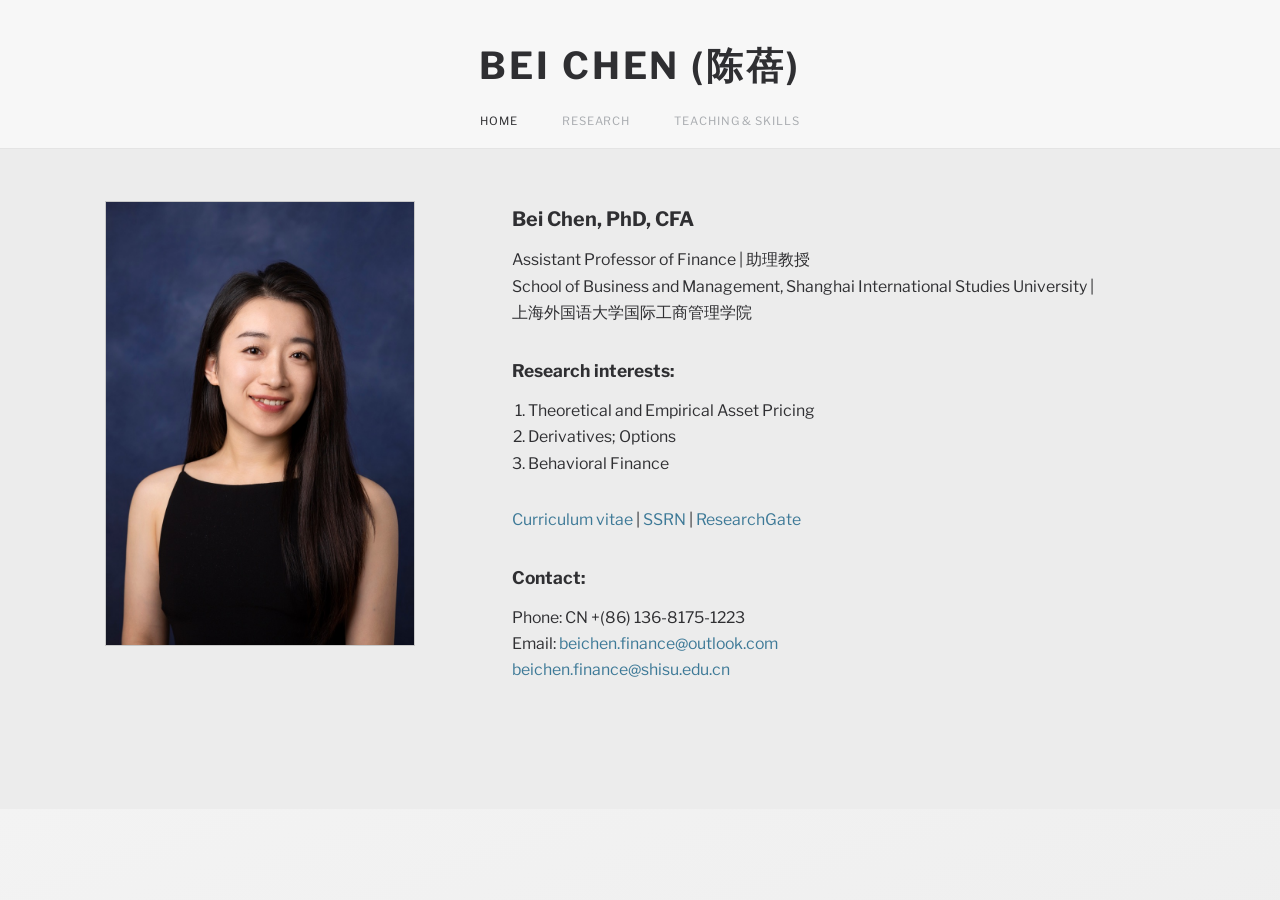
<file: index.html>
<!doctype html>
<html lang="zh-CN">
  <head>
    <meta charset="UTF-8" />
    <meta name="viewport" content="width=device-width, initial-scale=1.0" />
    <title>BEI CHEN (陈蓓)</title>
    <link rel="preconnect" href="https://fonts.googleapis.com" />
    <link rel="preconnect" href="https://fonts.gstatic.com" crossorigin />
    <link href="https://fonts.googleapis.com/css2?family=Libre+Franklin:wght@300;400;600;700;800&display=swap" rel="stylesheet" />
    <link rel="stylesheet" href="styles.css" />
  </head>
  <body>
    <header class="site-header">
      <div class="wrapper">
        <h1 class="site-title">BEI CHEN (陈蓓)</h1>
        <nav class="site-nav" aria-label="Main Navigation">
          <a class="active" href="index.html">HOME</a>
          <a href="research.html">RESEARCH</a>
          <a href="teaching.html">TEACHING &amp; SKILLS</a>
        </nav>
      </div>
    </header>

    <main class="page-bg">
      <section class="wrapper intro-grid">
        <figure class="profile-wrap">
          <img src="assets/profile-web.jpg" alt="Profile photo" class="profile-photo" />
        </figure>

        <article class="intro-content">
          <h2>Bei Chen, PhD, CFA</h2>
          <p>Assistant Professor of Finance | 助理教授<br />
          School of Business and Management, Shanghai International Studies University |<br />
          上海外国语大学国际工商管理学院</p>

          <h3>Research interests:</h3>
          <ol>
            <li>Theoretical and Empirical Asset Pricing</li>
            <li>Derivatives; Options</li>
            <li>Behavioral Finance</li>
          </ol>

          <p class="link-row">
            <a href="assets/cv.pdf" target="_blank" rel="noopener noreferrer">Curriculum vitae</a> |
            <a href="https://papers.ssrn.com/sol3/cf_dev/AbsByAuth.cfm?per_id=3146428" target="_blank" rel="noopener noreferrer">SSRN</a> |
            <a href="https://www.researchgate.net/profile/Bei-Chen-23?ev=hdr_xprf" target="_blank" rel="noopener noreferrer">ResearchGate</a>
          </p>

          <h3>Contact:</h3>
          <p>
            Phone: CN +(86) 136-8175-1223<br />
            Email: <a href="mailto:beichen.finance@outlook.com">beichen.finance@outlook.com</a><br />
            <a href="mailto:beichen.finance@shisu.edu.cn">beichen.finance@shisu.edu.cn</a>
          </p>
        </article>
      </section>
    </main>
  </body>
</html>
</file>
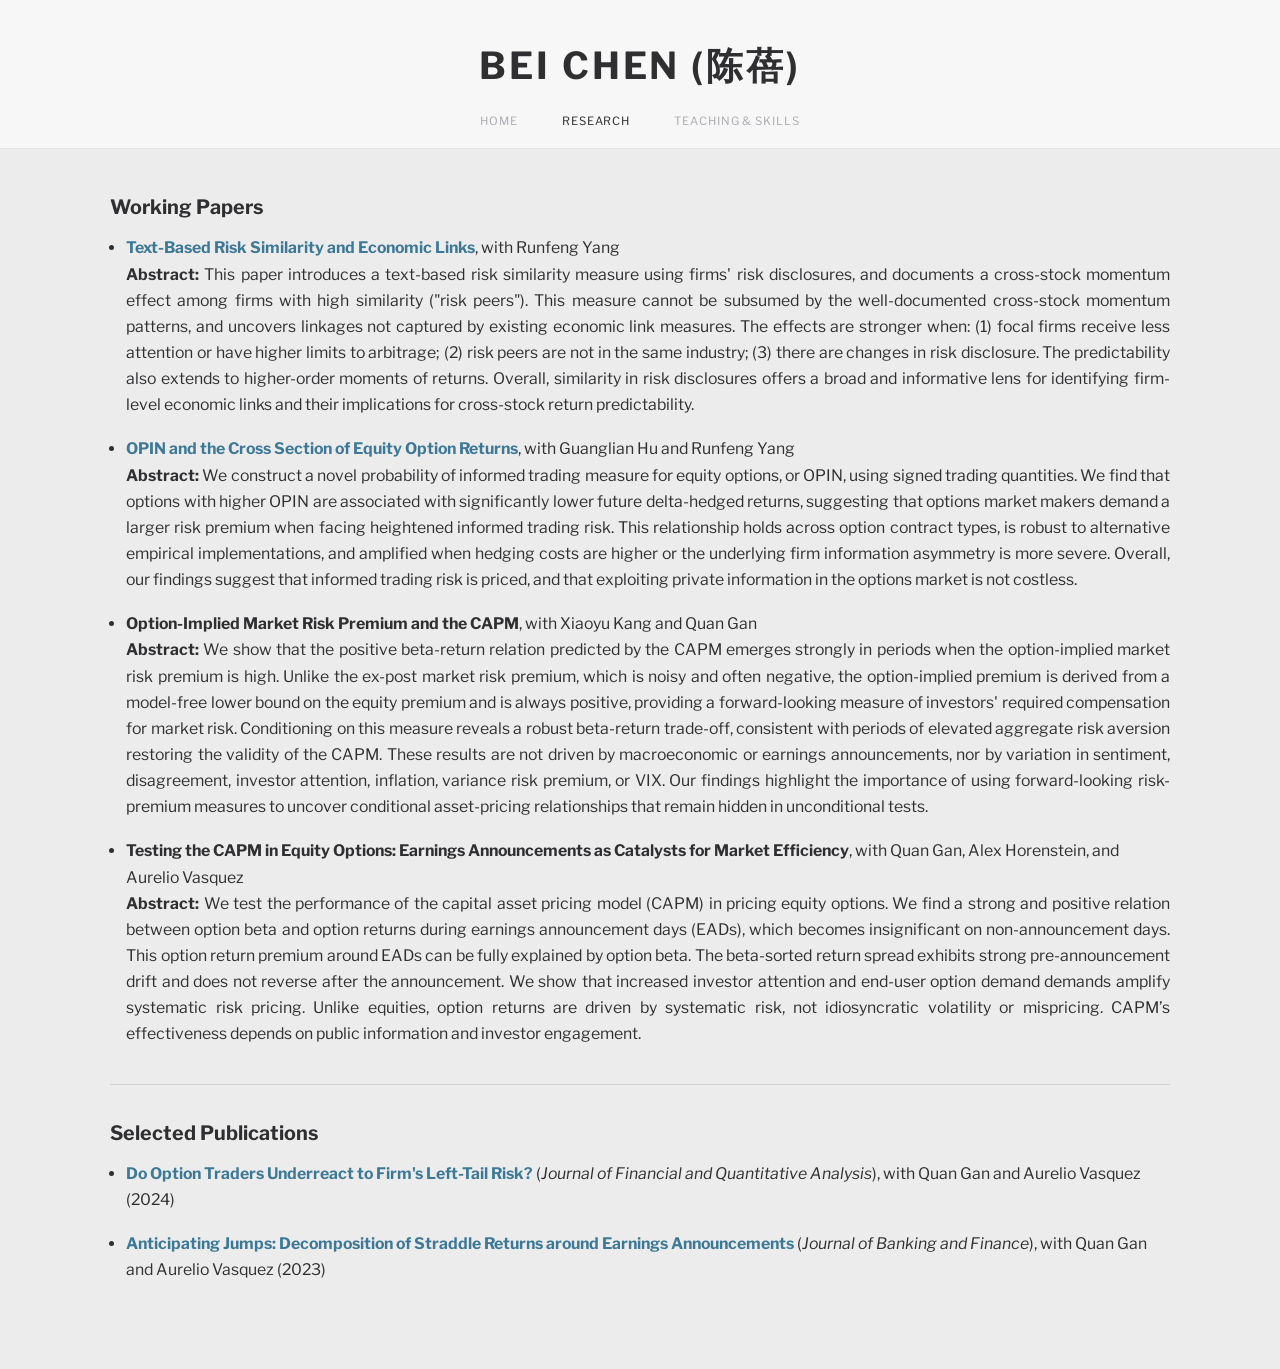
<file: research.html>
<!doctype html>
<html lang="zh-CN">
  <head>
    <meta charset="UTF-8" />
    <meta name="viewport" content="width=device-width, initial-scale=1.0" />
    <title>Research | BEI CHEN</title>
    <link rel="preconnect" href="https://fonts.googleapis.com" />
    <link rel="preconnect" href="https://fonts.gstatic.com" crossorigin />
    <link href="https://fonts.googleapis.com/css2?family=Libre+Franklin:wght@300;400;600;700;800&display=swap" rel="stylesheet" />
    <link rel="stylesheet" href="styles.css" />
  </head>
  <body>
    <header class="site-header">
      <div class="wrapper">
        <h1 class="site-title">BEI CHEN (陈蓓)</h1>
        <nav class="site-nav" aria-label="Main Navigation">
          <a href="index.html">HOME</a>
          <a class="active" href="research.html">RESEARCH</a>
          <a href="teaching.html">TEACHING &amp; SKILLS</a>
        </nav>
      </div>
    </header>

    <main class="page-bg">
      <section class="wrapper content-page">
        <h2>Working Papers</h2>

        <ul class="paper-list">
          <li>
            <strong><a href="https://papers.ssrn.com/sol3/papers.cfm?abstract_id=5724103" target="_blank" rel="noopener noreferrer">Text-Based Risk Similarity and Economic Links</a></strong>, with Runfeng Yang<br />
            <span class="abstract"><strong>Abstract:</strong> This paper introduces a text-based risk similarity measure using firms' risk disclosures, and documents a cross-stock momentum effect among firms with high similarity ("risk peers"). This measure cannot be subsumed by the well-documented cross-stock momentum patterns, and uncovers linkages not captured by existing economic link measures. The effects are stronger when: (1) focal firms receive less attention or have higher limits to arbitrage; (2) risk peers are not in the same industry; (3) there are changes in risk disclosure. The predictability also extends to higher-order moments of returns. Overall, similarity in risk disclosures offers a broad and informative lens for identifying firm-level economic links and their implications for cross-stock return predictability.</span>
          </li>
          <li>
            <strong><a href="https://papers.ssrn.com/sol3/papers.cfm?abstract_id=5750824" target="_blank" rel="noopener noreferrer">OPIN and the Cross Section of Equity Option Returns</a></strong>, with Guanglian Hu and Runfeng Yang<br />
            <span class="abstract"><strong>Abstract:</strong> We construct a novel probability of informed trading measure for equity options, or OPIN, using signed trading quantities. We find that options with higher OPIN are associated with significantly lower future delta-hedged returns, suggesting that options market makers demand a larger risk premium when facing heightened informed trading risk. This relationship holds across option contract types, is robust to alternative empirical implementations, and amplified when hedging costs are higher or the underlying firm information asymmetry is more severe. Overall, our findings suggest that informed trading risk is priced, and that exploiting private information in the options market is not costless.</span>
          </li>
          <li>
            <strong>Option-Implied Market Risk Premium and the CAPM</strong>, with Xiaoyu Kang and Quan Gan<br />
            <span class="abstract"><strong>Abstract:</strong> We show that the positive beta-return relation predicted by the CAPM emerges strongly in periods when the option-implied market risk premium is high. Unlike the ex-post market risk premium, which is noisy and often negative, the option-implied premium is derived from a model-free lower bound on the equity premium and is always positive, providing a forward-looking measure of investors' required compensation for market risk. Conditioning on this measure reveals a robust beta-return trade-off, consistent with periods of elevated aggregate risk aversion restoring the validity of the CAPM. These results are not driven by macroeconomic or earnings announcements, nor by variation in sentiment, disagreement, investor attention, inflation, variance risk premium, or VIX. Our findings highlight the importance of using forward-looking risk-premium measures to uncover conditional asset-pricing relationships that remain hidden in unconditional tests.</span>
          </li>
          <li>
            <strong>Testing the CAPM in Equity Options: Earnings Announcements as Catalysts for Market Efficiency</strong>, with Quan Gan, Alex Horenstein, and Aurelio Vasquez<br />
            <span class="abstract"><strong>Abstract:</strong> We test the performance of the capital asset pricing model (CAPM) in pricing equity options. We find a strong and positive relation between option beta and option returns during earnings announcement days (EADs), which becomes insignificant on non-announcement days. This option return premium around EADs can be fully explained by option beta. The beta-sorted return spread exhibits strong pre-announcement drift and does not reverse after the announcement. We show that increased investor attention and end-user option demand demands amplify systematic risk pricing. Unlike equities, option returns are driven by systematic risk, not idiosyncratic volatility or mispricing. CAPM’s effectiveness depends on public information and investor engagement.</span>
          </li>
        </ul>

        <hr />

        <h2>Selected Publications</h2>
        <ul class="paper-list compact">
          <li><strong><a href="https://hq.ssrn.com/submissions/MyPapers.cfm?partid=3146428" target="_blank" rel="noopener noreferrer">Do Option Traders Underreact to Firm's Left-Tail Risk?</a></strong> (<em>Journal of Financial and Quantitative Analysis</em>), with Quan Gan and Aurelio Vasquez (2024)</li>
          <li><strong><a href="https://hq.ssrn.com/submissions/MyPapers.cfm?partid=3146428" target="_blank" rel="noopener noreferrer">Anticipating Jumps: Decomposition of Straddle Returns around Earnings Announcements</a></strong> (<em>Journal of Banking and Finance</em>), with Quan Gan and Aurelio Vasquez (2023)</li>
        </ul>
      </section>
    </main>
  </body>
</html>
</file>
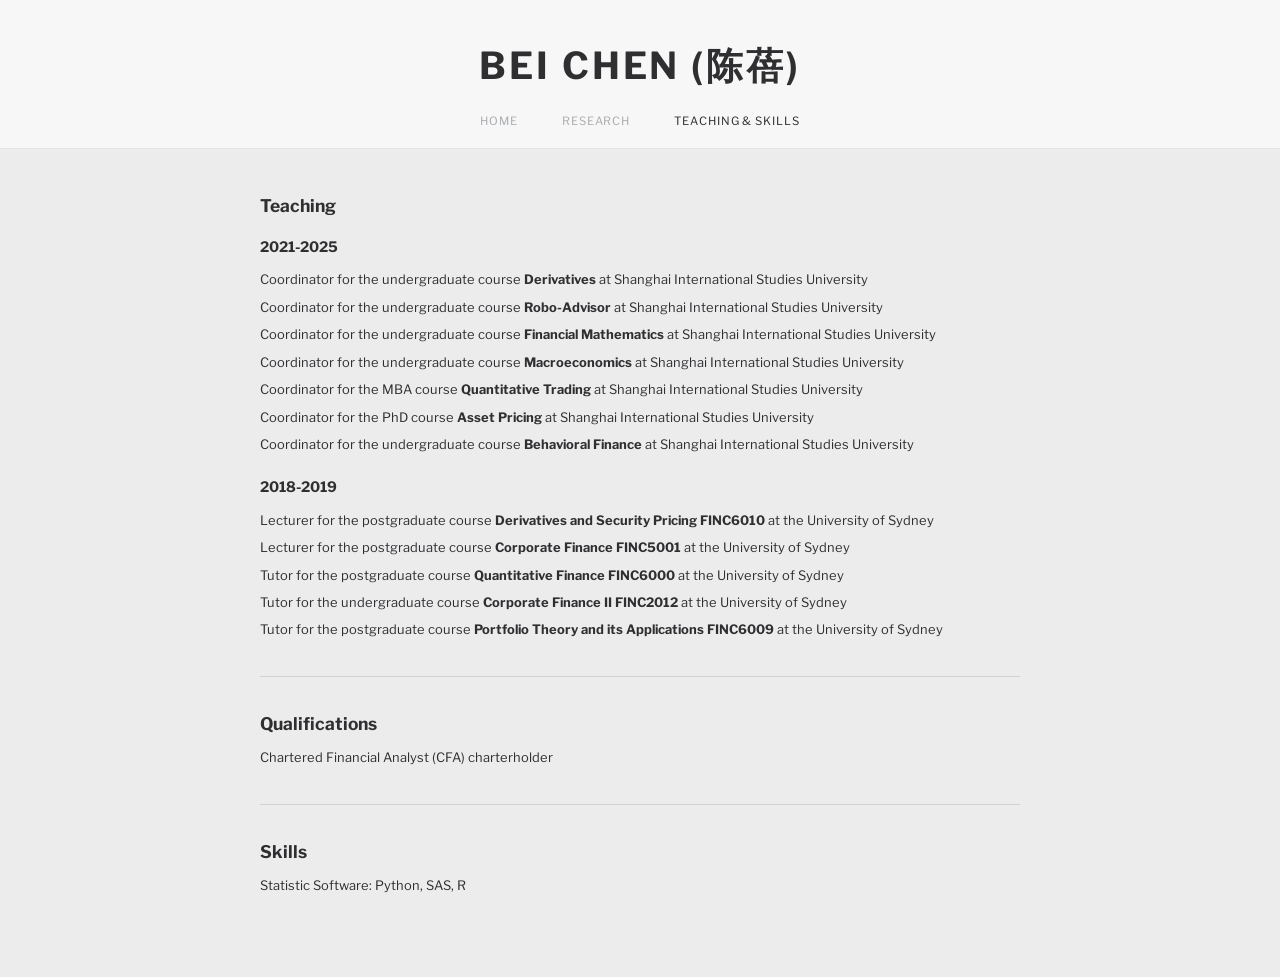
<file: teaching.html>
<!doctype html>
<html lang="zh-CN">
  <head>
    <meta charset="UTF-8" />
    <meta name="viewport" content="width=device-width, initial-scale=1.0" />
    <title>Teaching & Skills | BEI CHEN</title>
    <link rel="preconnect" href="https://fonts.googleapis.com" />
    <link rel="preconnect" href="https://fonts.gstatic.com" crossorigin />
    <link href="https://fonts.googleapis.com/css2?family=Libre+Franklin:wght@300;400;600;700;800&display=swap" rel="stylesheet" />
    <link rel="stylesheet" href="styles.css" />
  </head>
  <body>
    <header class="site-header">
      <div class="wrapper">
        <h1 class="site-title">BEI CHEN (陈蓓)</h1>
        <nav class="site-nav" aria-label="Main Navigation">
          <a href="index.html">HOME</a>
          <a href="research.html">RESEARCH</a>
          <a class="active" href="teaching.html">TEACHING &amp; SKILLS</a>
        </nav>
      </div>
    </header>

    <main class="page-bg">
      <section class="wrapper content-page teaching-page">
        <h2>Teaching</h2>
        <h3>2021-2025</h3>
        <ul class="teaching-list">
          <li>Coordinator for the undergraduate course <strong>Derivatives</strong> at Shanghai International Studies University</li>
          <li>Coordinator for the undergraduate course <strong>Robo-Advisor</strong> at Shanghai International Studies University</li>
          <li>Coordinator for the undergraduate course <strong>Financial Mathematics</strong> at Shanghai International Studies University</li>
          <li>Coordinator for the undergraduate course <strong>Macroeconomics</strong> at Shanghai International Studies University</li>
          <li>Coordinator for the MBA course <strong>Quantitative Trading</strong> at Shanghai International Studies University</li>
          <li>Coordinator for the PhD course <strong>Asset Pricing</strong> at Shanghai International Studies University</li>
          <li>Coordinator for the undergraduate course <strong>Behavioral Finance</strong> at Shanghai International Studies University</li>
        </ul>

        <h3>2018-2019</h3>
        <ul class="teaching-list">
          <li>Lecturer for the postgraduate course <strong>Derivatives and Security Pricing FINC6010</strong> at the University of Sydney</li>
          <li>Lecturer for the postgraduate course <strong>Corporate Finance FINC5001</strong> at the University of Sydney</li>
          <li>Tutor for the postgraduate course <strong>Quantitative Finance FINC6000</strong> at the University of Sydney</li>
          <li>Tutor for the undergraduate course <strong>Corporate Finance II FINC2012</strong> at the University of Sydney</li>
          <li>Tutor for the postgraduate course <strong>Portfolio Theory and its Applications FINC6009</strong> at the University of Sydney</li>
        </ul>

        <hr />

        <h2>Qualifications</h2>
        <p>Chartered Financial Analyst (CFA) charterholder</p>

        <hr />

        <h2>Skills</h2>
        <p>Statistic Software: Python, SAS, R</p>
      </section>
    </main>
  </body>
</html>
</file>
<file: styles.css>
:root {
  --bg: #ececec;
  --paper: #f7f7f7;
  --text: #2f2f32;
  --muted: #a9acb0;
  --accent: #3d7997;
  --line: #d2d2d2;
}

html {
  font-size: 75%;
}

* {
  box-sizing: border-box;
}

body {
  margin: 0;
  font-family: "Libre Franklin", "PingFang SC", "Hiragino Sans GB", "Microsoft YaHei", sans-serif;
  background: linear-gradient(160deg, #f3f3f3 0%, #e9e9e9 100%);
  color: var(--text);
}

.wrapper {
  width: min(1120px, 92%);
  margin: 0 auto;
}

.site-header {
  background: var(--paper);
  border-bottom: 1px solid #e4e4e4;
}

.site-title {
  text-align: center;
  margin: 0;
  padding: 42px 0 22px;
  font-size: clamp(1.9rem, 2.9vw, 3.1rem);
  letter-spacing: 0.08em;
}

.site-nav {
  display: flex;
  justify-content: center;
  gap: 44px;
  padding-bottom: 20px;
}

.site-nav a {
  color: var(--muted);
  text-decoration: none;
  font-size: 0.95rem;
  letter-spacing: 0.08em;
}

.site-nav a.active,
.site-nav a:hover {
  color: #2f2f32;
}

.page-bg {
  background: var(--bg);
  min-height: calc(100vh - 240px);
}

.intro-grid {
  display: grid;
  grid-template-columns: 360px 1fr;
  gap: 48px;
  padding: 52px 0 64px;
}

.profile-wrap {
  margin: 0;
  display: flex;
  justify-content: center;
}

.profile-photo {
  width: 310px;
  height: 445px;
  object-fit: cover;
  background: radial-gradient(circle at 50% 20%, #35548f 0%, #18224a 60%, #0e142d 100%);
  border: 1px solid #c8c8c8;
}

.intro-content h2 {
  margin-top: 6px;
  font-size: 1.65rem;
}

.intro-content {
  padding-left: 2rem;
}

.intro-content h3 {
  margin-top: 34px;
  font-size: 1.45rem;
}

.intro-content p,
.intro-content li,
.content-page p,
.content-page li {
  font-size: 1.32rem;
  line-height: 1.65;
}

ol {
  padding-left: 1.3em;
}

a {
  color: var(--accent);
  text-decoration: none;
}

a:hover {
  text-decoration: underline;
}

.link-row {
  margin-top: 30px;
}

.content-page {
  padding: 42px 0 68px;
  width: min(1060px, 92%);
}

.content-page h2 {
  margin-top: 4px;
  font-size: 1.65rem;
}

.content-page h3 {
  font-size: 1.35rem;
  margin-top: 28px;
}

.paper-list {
  margin-top: 14px;
  padding-left: 1.35em;
}

.paper-list li {
  margin-bottom: 18px;
}

.teaching-page {
  width: min(860px, 76%);
  margin-left: auto;
  margin-right: auto;
  padding-left: 0;
  padding-right: 0;
}

.teaching-page h2,
.teaching-page h3,
.teaching-page p,
.teaching-page .teaching-list,
.teaching-page hr {
  width: min(760px, 100%);
  margin-left: auto;
  margin-right: auto;
}

.paper-list .abstract {
  text-align: justify;
  text-justify: inter-word;
}

.teaching-page h2 {
  font-size: 1.45rem;
}

.teaching-page h3 {
  font-size: 1.2rem;
  margin-top: 22px;
}

.teaching-list {
  list-style: none;
  margin: 8px 0 24px;
  padding: 0;
}

.teaching-list li {
  margin: 0 0 8px;
  line-height: 1.5;
  font-size: 1.08rem;
}

.teaching-page p {
  font-size: 1.08rem;
  line-height: 1.5;
}

@media (min-width: 1200px) {
  .teaching-list li {
    white-space: nowrap;
    font-size: 1.08rem;
  }
}

.abstract {
  display: block;
}

hr {
  border: none;
  border-top: 1px solid var(--line);
  margin: 36px 0;
}

@media (max-width: 1000px) {
  .site-title {
    letter-spacing: 0.05em;
  }

  .site-nav {
    gap: 20px;
    flex-wrap: wrap;
  }

  .intro-grid {
    grid-template-columns: 1fr;
    gap: 24px;
    padding-top: 38px;
  }

  .profile-photo {
    width: min(100%, 360px);
    height: auto;
    aspect-ratio: 3 / 4;
  }

  .intro-content h2,
  .intro-content h3,
  .content-page h2 {
    font-size: 1.45rem;
  }

  .intro-content p,
  .intro-content li,
  .content-page p,
  .content-page li,
  .content-page h3 {
    font-size: 1.05rem;
  }

  .teaching-list li {
    white-space: normal;
    font-size: 0.98rem;
  }

  .teaching-page p,
  .teaching-page h3 {
    font-size: 0.98rem;
  }
}
</file>
